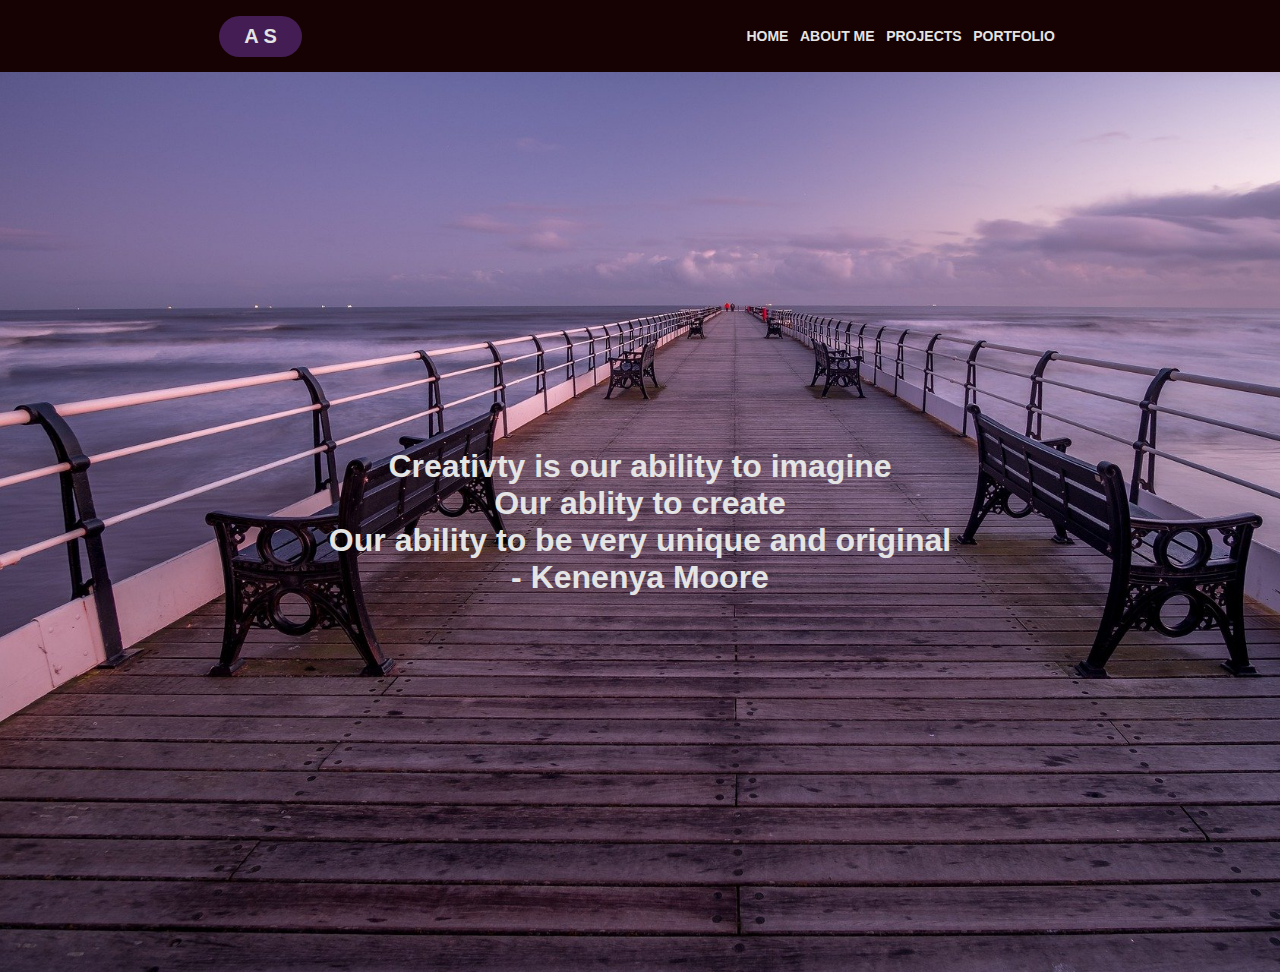
<file: index.html>
<!DOCTYPE html>
<html lang="en">

<head>
    <meta charset="UTF-8">
    <meta name="viewport" content="width=device-width, initial-scale=1.0">
    <link rel="stylesheet" type="text/css" href="main2.css">
    <title>Welcome</title>
</head>

<body>
    <nav>
        <div class="logo">
            <h4>A S</h4>
        </div>
        <ul class="nav_links">
            <li><a href="index.html"> Home</a></li>
            <li><a href="page2.html"> About Me</a></li>
            <li><a href="projects2.html"> Projects</a></li>
            <li><a href="portfolio.html"> Portfolio</a></li>
        </ul>
    </nav>
    <div class="par_text1">
    
        <h1>Creativty is our ability to imagine</h1>
        <h1>Our ablity to create</h1>
        <h1>Our ability to be very unique and original</h1>
        <h1>- Kenenya Moore</h1>
    
        <ul>
            <!-- <li><a href="#"><i class="fab fa-facebook" aria-hidden="true"></i></a></li>
            <li><a href="#"><i class="fab fa-instagram" aria-hidden="true"></i></a></li>
            <li><a href="#"><i class="fab fa-linkedin" aria-hidden="true"></i></a></li>
        </ul> -->
    </div>
</body>



</html>
</file>
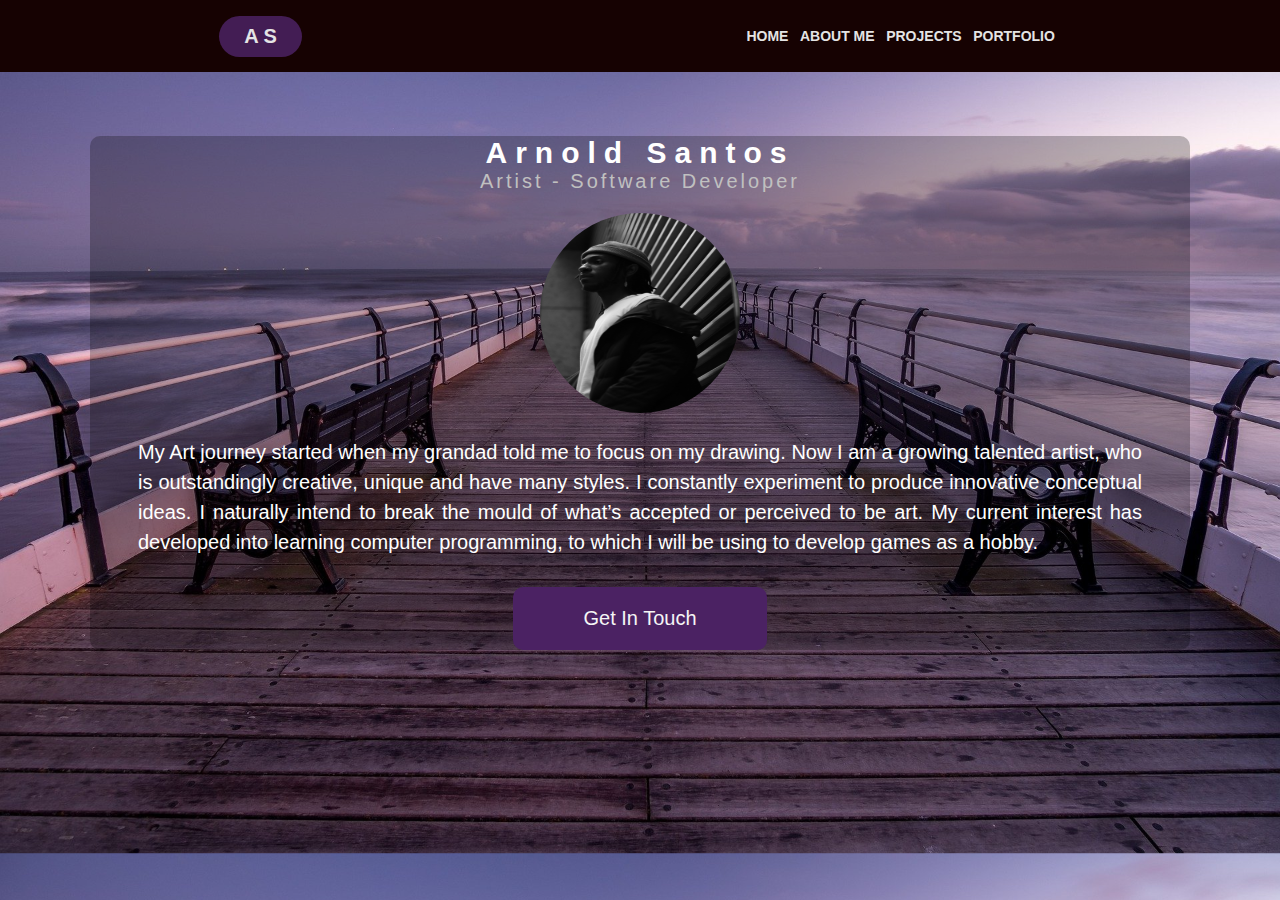
<file: page2.html>
<!DOCTYPE html>
<html lang="en">

<head>
    <meta charset="UTF-8">
    <meta name="viewport" content="width=device-width, initial-scale=1.0">
    <link rel="stylesheet" type="text/css" href="main2.css">
    <title>About Me</title>
</head>

<body>
    <nav>
        <div class="logo">
            <h4>A S</h4>
        </div>
        <ul class="nav_links">
            <li><a href="index.html"> Home</a></li>
            <li><a href="./page2.html"> About Me</a></li>
            <li><a href="projects2.html"> Projects</a></li>
            <li><a href="portfolio.html"> Portfolio</a></li>
        </ul>
    </nav>

</body>
<div class="box">
    <h1>Arnold Santos</h1>
    <h4>Artist - Software Developer</h4>
    <img src="./IMG_7659.jpg" alt="profile pic" class="box-img">
    
    <p>My Art journey started when my grandad told me to focus on my drawing.
        Now I am a growing talented artist, who is outstandingly creative, unique and have many styles. I constantly experiment to produce innovative conceptual ideas. I naturally intend to break the mould of what’s accepted or perceived to be art.
        My current interest has developed into learning computer programming, to which I will be using to develop games as a hobby.</p>

        <a href="#" class="button">Get In Touch</a>



</div>

</html>
</file>
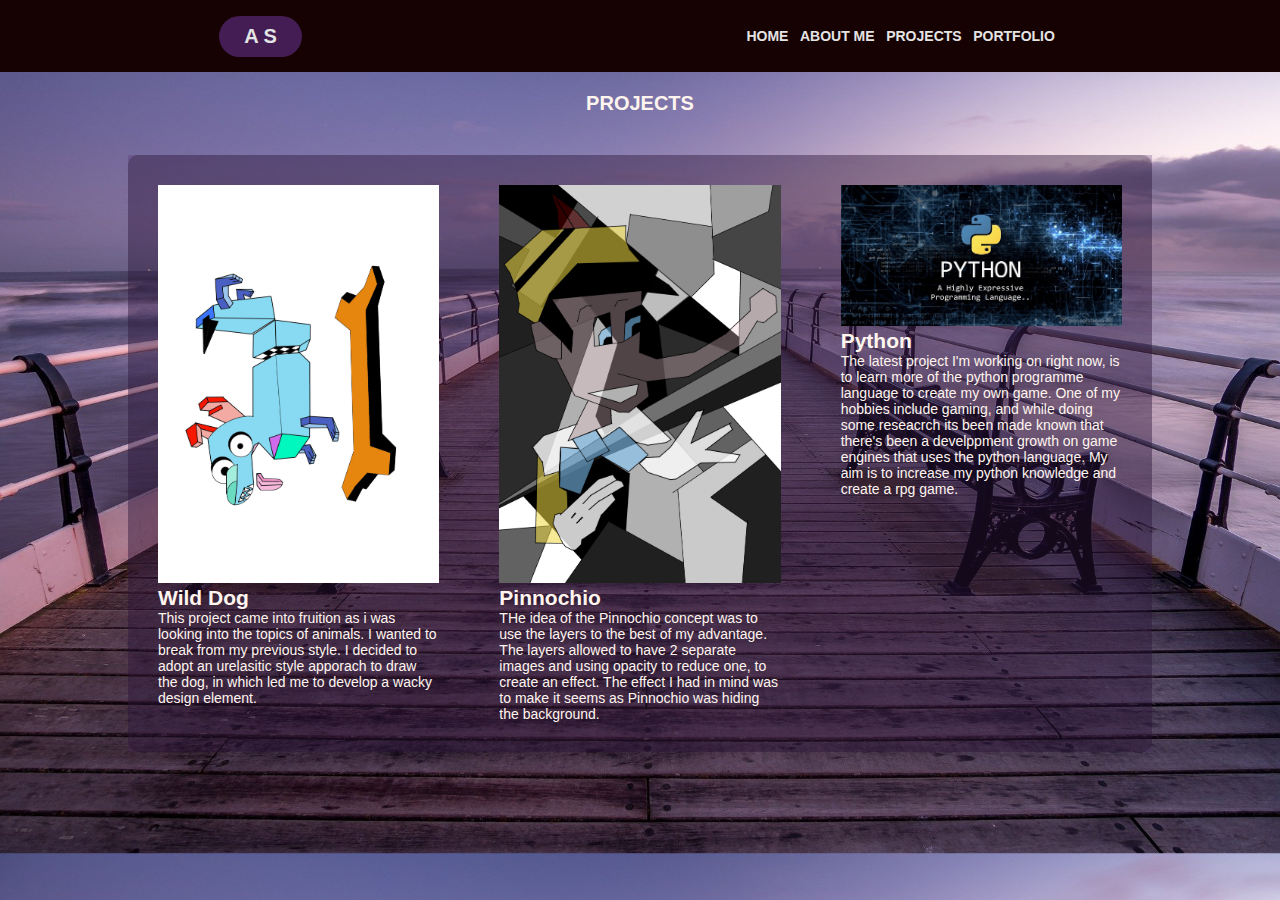
<file: projects2.html>
<!DOCTYPE html>
<html lang="en">

<head>
    <meta charset="UTF-8">
    <meta name="viewport" content="width=device-width, initial-scale=1.0">
    <link rel="stylesheet" type="text/css" href="main2.css">
    <title>Projects</title>
</head>

<body>
    <nav>
        <div class="logo">
            <h4>A S</h4>
        </div>
        <ul class="nav_links">
            <li><a href="index.html"> Home</a></li>
            <li><a href="page2.html"> About Me</a></li>
            <li><a href="projects2.html"> Projects</a></li>
            <li><a href="portfolio.html"> Portfolio</a></li>

        </ul>
    </nav>
    <div> 
        <h2 class="projects-h2">Projects </h2>
    </div>
    <div class="main-body">

        <div class="holding-container">
            <div class="internal-containerl">
                <img src="./artflow_202009180944.jpg" alt="" class="in-img1">
                <h2>Wild Dog</h2>
                This project came into fruition as i was looking into the topics of animals. I wanted to break from my previous style. I decided to adopt an urelasitic style apporach to draw the dog, in which led me to develop a wacky design element. </div>
            <div class="internal-containerm">        
                <img src="./artflow_202009251826.jpg" alt="" class="in-img1">
                <h2>Pinnochio</h2>
                THe idea of the Pinnochio concept was to use the layers to the best of my advantage. The layers allowed to have 2 separate images and using opacity to reduce one, to create an effect. The effect I had in mind was to make it seems as Pinnochio was hiding the background. </div>
            <div class="internal-containerr">
                <img src="./python.jpg" alt="" class="in-img3">
                <h2>Python</h2>
                The latest project I'm working on right now, is to learn more of the python programme language to create my own game. One of my hobbies include gaming, and while doing some reseacrch its been made known that there's been a develppment growth on game engines that uses the python language. My aim is to increase my python knowledge and create a rpg game.</div>
        </div>
    </div>
</body>



</html>
</file>
<file: main2.css>
body {
    background-image: url(./saltburn-pier-5487835_1920.jpg);
    background-size: cover;
}

@import url('https://fonts.googleapis.com/css2?family=Roboto+Condensed:wght@700&display=swap');

*{
    box-sizing: border-box;
    margin: 0;
    padding: 0;
}
/* home page..............................................................*/
nav{
    display: flex;
    justify-content: space-around;
    align-items: center;
    min-height: 8vh;
    background-color: rgb(22, 2, 2);
    /* background-color: rgb(231, 152, 86); */
    font-family: "Roboto+Condensed", sans-serif;
    text-transform: uppercase;
}
.logo{
    color: rgb(228, 228, 228);
    padding: 9px 25px;
    /* background-color: rgba(5, 0, 8, 0.25); */
    background-color: rgba(75, 34, 99, 0.849);
    border: none;
    border-radius: 50px;
    text-transform: uppercase;
    letter-spacing: 0;
    font-size: 20px;
}

.nav_links{
    display: flex;
    justify-content: space-around;    
    width: 25%;
}
.nav_links li{
    list-style: none;
    
}
.nav_links a{
    background-color: none;
    color: rgb(228, 228, 228);
    font-weight: bold;
    font-size: 14px;
    text-decoration: none;

}

.par_text1 {
    display: flex;
    flex-direction: column;
    height: 100vh;
    justify-content: center;
    text-align: center;
    color: rgb(228, 228, 228);
    font-family: "Roboto+Condensed", sans-serif;
}

/* page 2 about me........................................................ */


.box {
    width: 1100px;
    background: rgba(0, 0, 0, 0.25);
    margin:0 auto;
    border-radius: 10px;
    text-align: center;
    padding: 0 3rem;
    margin-top: 4rem;
    color: white;
    font-family: "Roboto+Condensed", sans-serif;

}
.box-img {
    margin-top: 20px;
    margin-bottom: 20px;
    border-radius: 50%;
    height: 200px;
    width: 200px;
}
.box h1{
    font-size: 30px;
    font-weight: 700;
    letter-spacing: 8px;
    margin-bottom: 2 rem;
    
}
.box h4{
    color: silver;
    font-size: 20px;
    font-weight: 400;
    letter-spacing: 3px;
    
}
.box p{
    font-size: 20px;
    line-height: 30px;
    margin-bottom: 30px;
    text-align: justify;
    font-family: "Roboto+Condensed", sans-serif;
}
.button{
    display: inline-block;
    padding: 20px  70px;
    /* background: white; */
    background: rgba(75, 34, 99);
    color: whitesmoke;
    font-size: 20px;
    text-decoration: none;
    border-radius: 10px;
    transition: background 0.2s;
}

.button:hover{
    background: rgba(194, 157, 216, 0.849);
}
/* projects.......................................................................... */

.main-body{
    display: flex;
    width: 100vw;
    align-items: center;
    justify-content: center;
    margin: 20px 0px;
}

.holding-container {
    width: 80%;
    display: flex;
    justify-content: center;
    /* background: rgba(75, 34, 99, 0.25); */
    background: rgba(0, 0, 0, 0.25);
    padding: 0;
    box-sizing: border-box;
    flex-direction: row;
    align-self: center;
    /* margin: 110px; */
    border-radius: 10px;
}
.internal-containerl {
    flex: 1;
    /* background: red; */
    background: rgba(75, 34, 99, 0.25);
    padding: 30px;
    font-size: 14px;
    color: seashell;
    font-family: "Roboto+Condensed", sans-serif;
}
.internal-containerm {
    flex: 1;
    /* background: rgb(233, 159, 223); */
    background: rgba(75, 34, 99, 0.25);
    padding: 30px;
    font-size: 14px;
    color: seashell;
    font-family: "Roboto+Condensed", sans-serif;
}

.internal-containerr {
    flex: 1;
    /* background: cyan; */
    background: rgba(75, 34, 99, 0.25);
    padding: 30px;
    font-size: 14px;
    color: seashell;
    font-family: "Roboto+Condensed", sans-serif;

}
.projects-h2{
    font-family: "Roboto+Condensed", sans-serif;
    font-size: 20px;
    font-weight: 600;
    color: seashell;
    text-transform: uppercase;
    text-align: center;
    padding: 20px;
    /* box-sizing: border-box; */
}
.in-img1 {
    height: auto;
    width: 100%;
}
.in-img3 {
    height: auto;
    width: 100%;
}

/* portfolio.......................................................................... */

.gallery-links-h2{
    /* width: 50%; */
    font-family: "Roboto+Condensed", sans-serif;
    font-size: 20px;
    font-weight: 600;
    color: seashell;
    text-transform: uppercase;
    text-align: center;
    padding: 20px;
    box-sizing: border-box;
}
.gallery-links{
    display: flex;
    flex-flow: row wrap;
    justify-content: center;
    /* height: auto;
    width: 100px; */
}
.gallery-img{
    flex-basis: 200px;
    margin: 20px;
    /* justify-content: center; */
}

@media only screen and (min-width: 762px) {
    .gallery-links-h2 {
        font-size: 28px;
    }
}

.gallery-img img{
    /* height: auto; */
    width: 100%;
}
</file>
